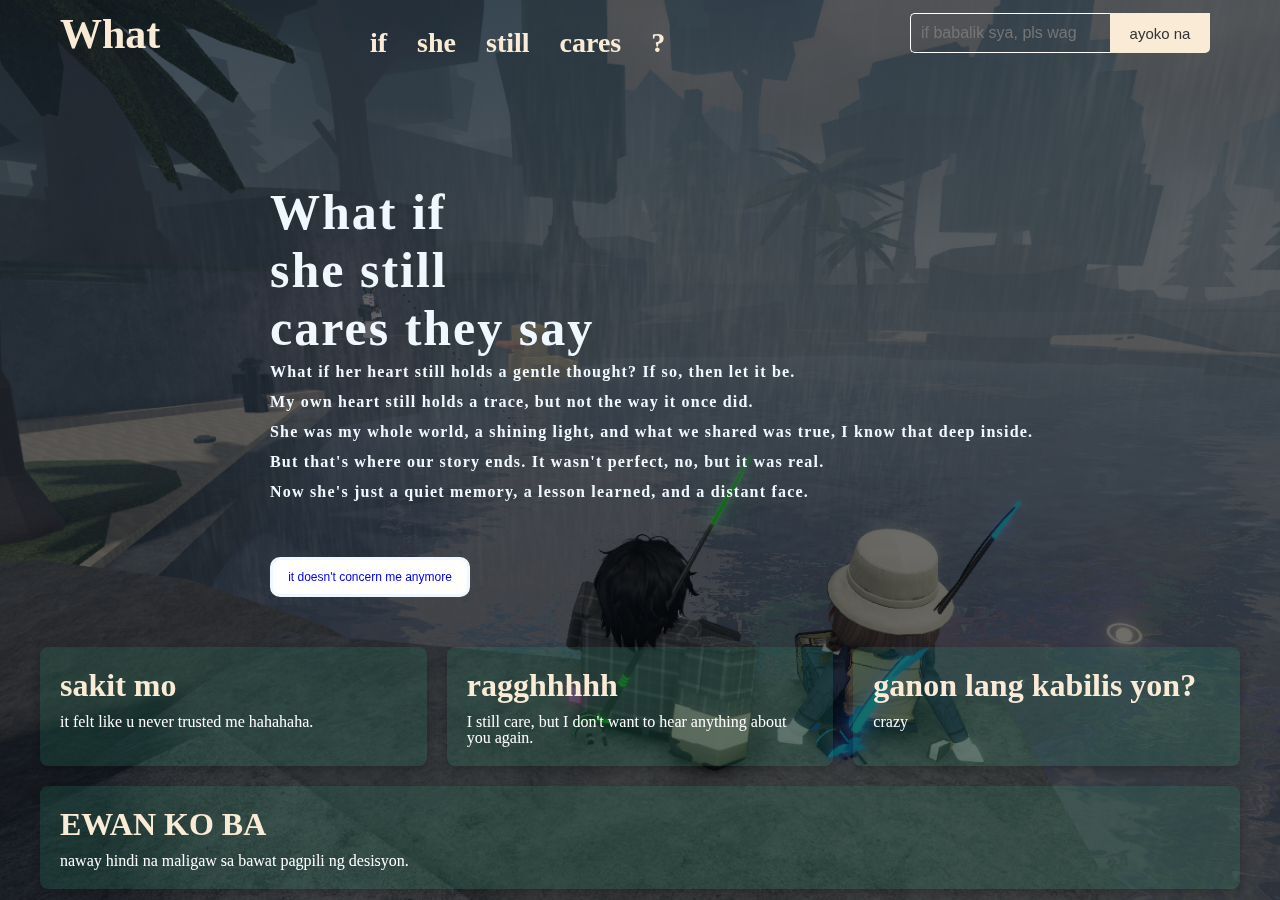
<file: index.html>
<!DOCTYPE html>
<html lang="en">
<head>
    <title>🗣🗣</title></title>
    <link rel="stylesheet" href="style.css">
</head>
<body>
<div class="main">
    <div class="navbar">
        <div class="icon">
            <h2 class="logo">What</h2>
        </div>
        <div class="menu">
            <ul>
                <li><a href="poem.html">if</a></li>
                <li><a href="#">she</a></li>
                <li><a href="#">still</a></li>
                <li><a href="#">cares</a></li>
                <li><a href="#">?</a></li>
            </ul>
        </div>
        <div class="search">
            <input class="srch" type="search" name="" placeholder="if babalik sya, pls wag">
            <a href="#"><button class="btn">ayoko na</button></a>
        </div>
    </div>
    <div class="content">
        <h1>What if <br><span>she still<span> <br>cares they say</span></span></h1>
        <p class="par">What if her heart still holds a gentle thought? If so, then let it be. 
        <br> My own heart still holds a trace, but not the way it once did. 
        <br> She was my whole world, a shining light, and what we shared was true, I know that deep inside.
        <br> But that's where our story ends. It wasn't perfect, no, but it was real. 
        <br> Now she's just a quiet memory, a lesson learned, and a distant face.</p>

        <button class="cn"><a href="#">it doesn't concern me anymore</a></button>
    </div>
    <div class="bottom-columns-section">
        <div class="columns-container">
            <div class="column">
                <h3>sakit mo</h3>
                <p>it felt like u never trusted me hahahaha.</p>
            </div>
            <div class="column">
                <h3>ragghhhhh</h3>
                <p>I still care, but I don't want to hear anything about you again.</p>
            </div>
            <div class="column">
                <h3>ganon lang kabilis yon?</h3>
                <p>crazy</p>
            </div>
            <div class="column">
                <h3>EWAN KO BA</h3>
                <p>naway hindi na maligaw sa bawat pagpili ng desisyon.</p>
            </div>
        </div>
    </div>
</div>
</body>
</html>
</file>
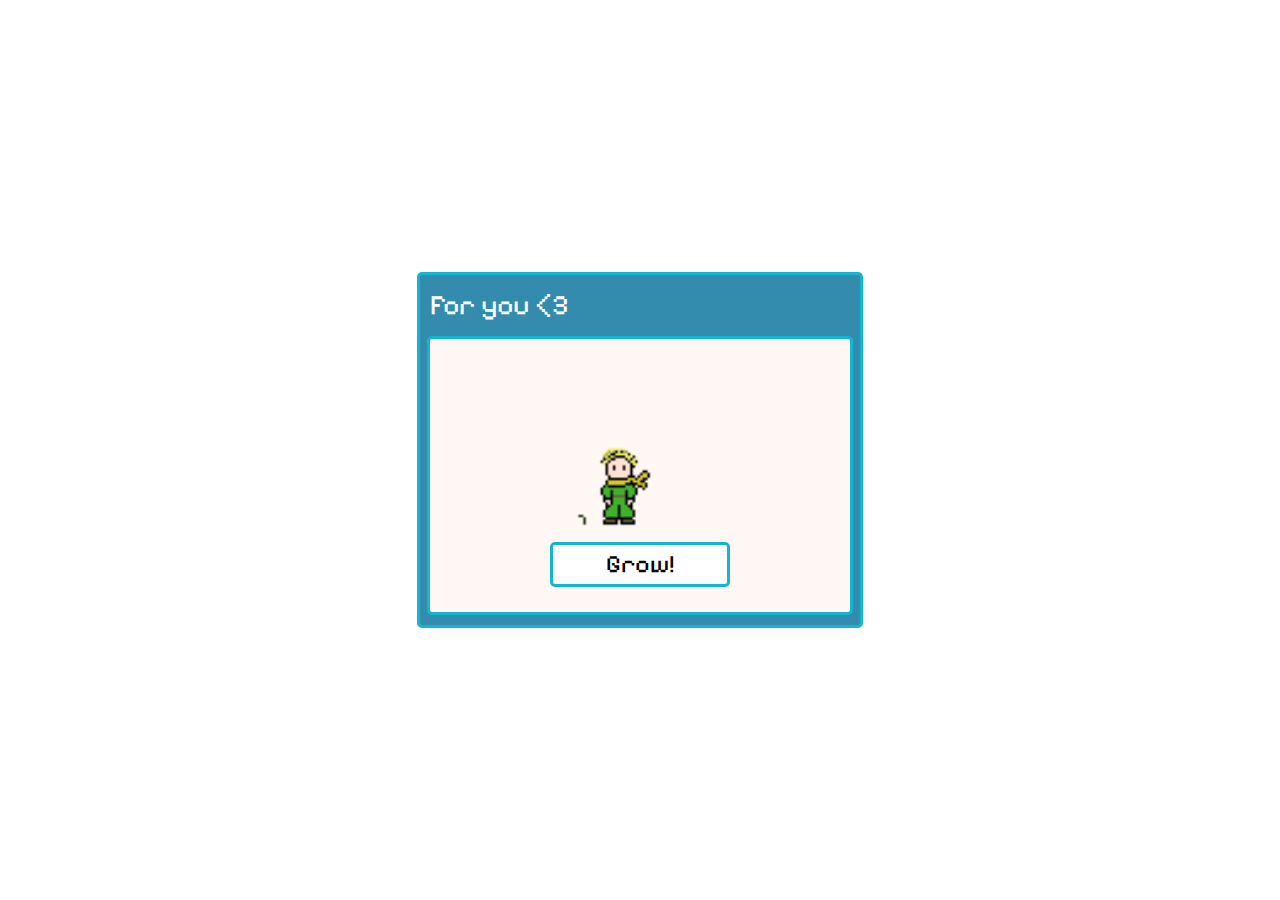
<file: image-changer-popup - Copy (2)/index.html>
<!DOCTYPE html>
<html lang="en">
<head>
  <meta charset="UTF-8">
  <meta name="viewport" content="width=device-width, initial-scale=1">
  
  <!-- CUSTOMIZE: Change the page title -->
  <title>For you &lt;3</title>
  
  <!-- CUSTOMIZE: Update the favicon path/filename as needed -->
  <link rel="icon" type="image/png" href="./assets/favicon.png" sizes="32x32">
  
  <!-- Link to your stylesheet - don't change unless you rename style.css -->
  <link rel="stylesheet" href="style.css">
  
  <!-- CUSTOMIZE: You can add Google Fonts or other resources here -->
  <link rel="preconnect" href="https://fonts.googleapis.com">
  <link rel="preconnect" href="https://fonts.gstatic.com" crossorigin>
  <link href="https://fonts.googleapis.com/css2?family=Pixelify+Sans:wght@400;500;600&display=swap" rel="stylesheet">
</head>
<body>
  <div class="container">
    <header>
      <!-- CUSTOMIZE: Change the header text -->
      <h1>For you &lt;3</h1>
      
      
    </header>
    
    <div class="inner-container">
      <!-- The image is loaded via CSS from the --image-path-content variable -->
      <div class="image-content"></div>
      
      <!-- CUSTOMIZE: Change the button text -->
      <button id="main-button">Grow!</button>
      
      <!-- CUSTOMIZE: Change the final message text -->
      <div class="final-message">wishing u a good year baks</div>
    </div>
  </div>

  <!-- Link to your JavaScript - don't change unless you rename index.js -->
  <script src="index.js"></script>
</body>
</html>
</file>
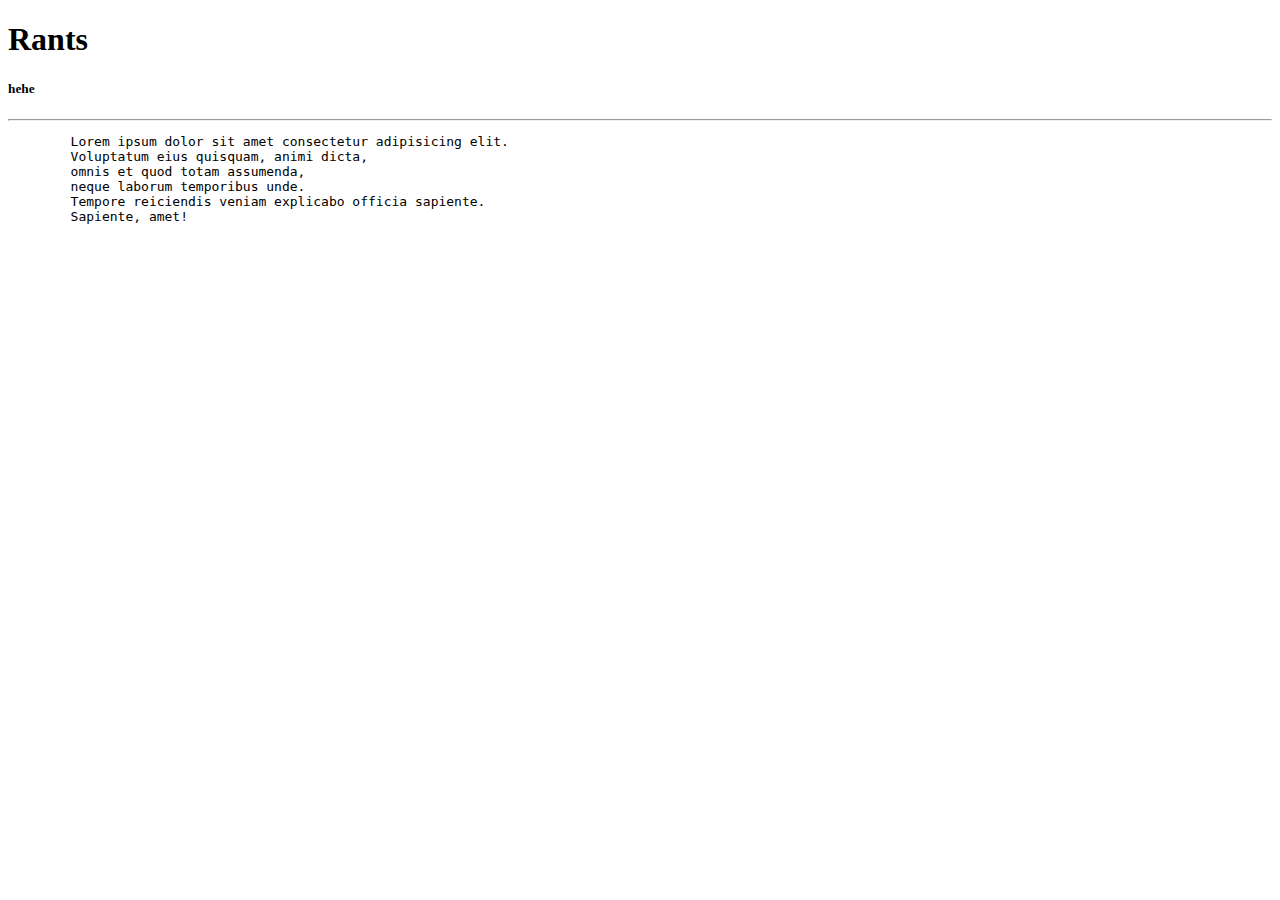
<file: poem.html>
<!DOCTYPE html>
<html lang="en">
<head>
    <div>
    <title>RANTS</title>
    <h1 class="h1">Rants</h1>
    <h5>hehe</h5>
    <hr>
    <pre>
        Lorem ipsum dolor sit amet consectetur adipisicing elit. 
        Voluptatum eius quisquam, animi dicta, 
        omnis et quod totam assumenda, 
        neque laborum temporibus unde.  
        Tempore reiciendis veniam explicabo officia sapiente. 
        Sapiente, amet!
    </pre>
    </div>
</head>
<body>
    
</body>
</html>
</file>
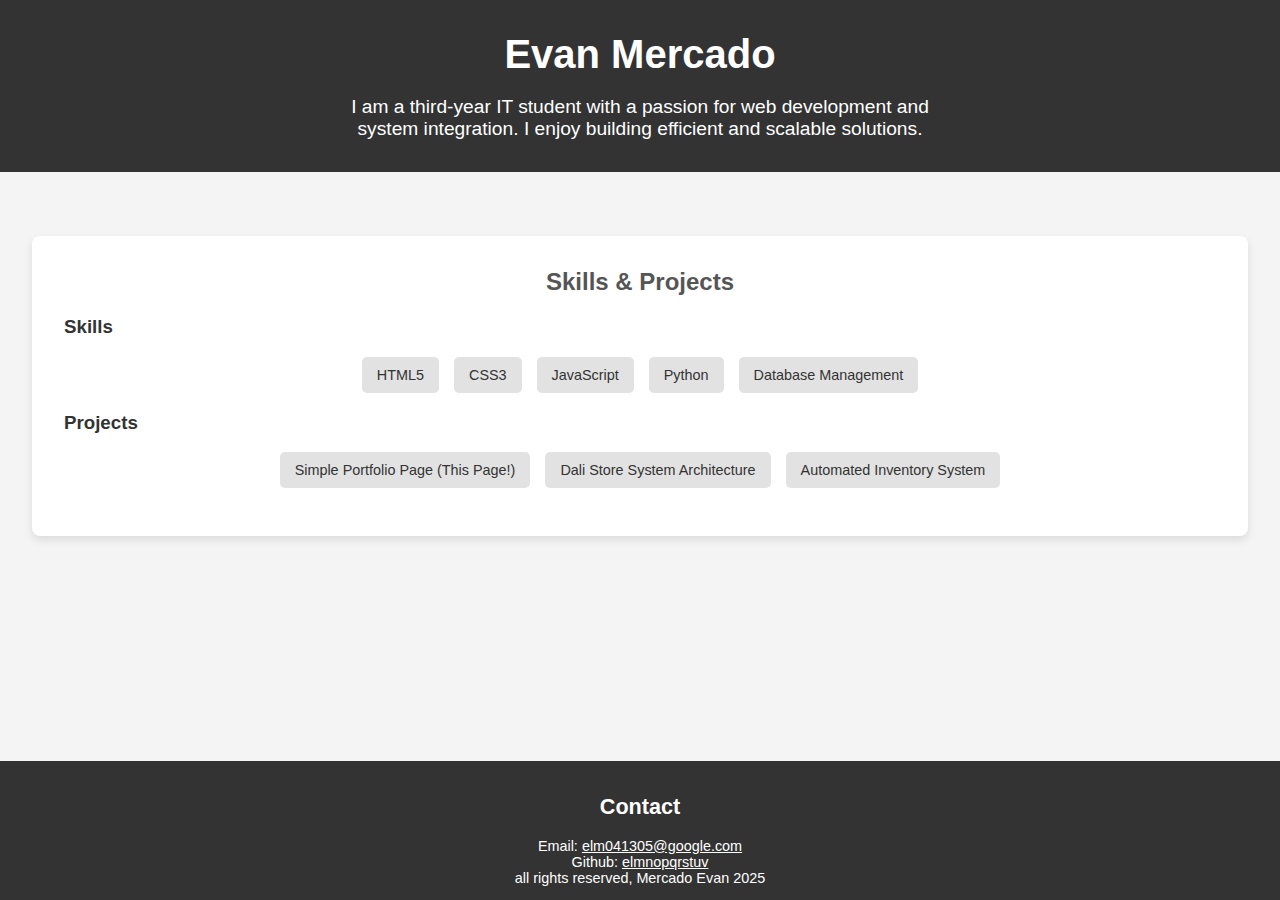
<file: responsive webpage/homepage.html>
<!DOCTYPE html>
<html lang="en">
<head>
    <meta charset="UTF-8">
    <meta name="viewport" content="width=device-width, initial-scale=1.0">
    <title>Evan's Portfolio</title>
    <style>
        
body {
    font-family: Arial, sans-serif;
    margin: 0;
    padding: 0;
    background-color: #f4f4f4;
    color: #333;
    display: flex;
    flex-direction: column;
    min-height: 100vh;
}

header {
    text-align: center;
    padding: 2em;
    background-color: #333;
    color: #fff;
}

header h1 {
    margin: 0;
    font-size: 2.5em;
    transition: font-size 0.5s ease; 
}

header p {
    font-size: 1.2em;
    max-width: 600px;
    margin: 1em auto 0;
    transition: font-size 0.5s ease; 
}


main {
    padding: 2em;
    flex-grow: 1;
}

section {
    background-color: #fff;
    padding: 2em; 
    margin-top: 2em;
    margin-bottom: 2em;
    border-radius: 8px;
    box-shadow: 0 4px 8px rgba(0, 0, 0, 0.1);
    transition: all 0.5s ease; 
}

section h2 {
    text-align: center;
    color: #555;
    margin-top: 0;
}

.skills-list, .projects-list {
    list-style: none;
    padding: 0;
    display: flex;
    flex-wrap: wrap;
    justify-content: center;
    gap: 15px;
    transition: all 0.5s ease; 
}

.skills-list li, .projects-list li {
    background-color: #e2e2e2;
    padding: 10px 15px;
    border-radius: 5px;
    font-size: 0.9em;
}

footer {
    text-align: center;
    padding: 1em;
    background-color: #333;
    color: #fff;
    font-size: 0.9em;
    transition: font-size 0.5s ease; 
}

footer p {
    margin: 0;
}


@media (max-width: 600px) {
    header h1 {
        font-size: 2em;
    }

    header p {
        font-size: 1em;
    }

    main {
        padding: 1em;
    }

    section {
        padding: 1.5em;
    }
    
    .skills-list, .projects-list {
        flex-direction: column;
        align-items: center;
        gap: 10px;
    }
}
    </style>
</head>
<body>

    <header>
        <h1>Evan Mercado</h1>
        <p>I am a third-year IT student with a passion for web development and system integration. I enjoy building efficient and scalable solutions.</p>
    </header>

    <main>
        <section>
            <h2>Skills & Projects</h2>
            <h3>Skills</h3>
            <ul class="skills-list">
                <li>HTML5</li>
                <li>CSS3</li>
                <li>JavaScript</li>
                <li>Python</li>
                <li>Database Management</li>
            </ul>
            <h3>Projects</h3>
            <ul class="projects-list">
                <li>Simple Portfolio Page (This Page!)</li>
                <li>Dali Store System Architecture</li>
                <li>Automated Inventory System</li>
            </ul>
        </section>
    </main>

    <footer>
        <h2>Contact</h2>
        <p>Email: <a href="https://mail.google.com/mail/" style="color: #fff;">elm041305@google.com</a></p>
        <p>Github: <a href="https://github.com/elmnopqrstuv" style="color: #fff;">elmnopqrstuv</a></p>
        <p>all rights reserved, Mercado Evan 2025</p>
    </footer>

</body>
</html>
</file>
<file: style.css>
*{
    margin: 0;
    padding: 0;
}

.main{
    width: 100%;
    background: linear-gradient(to top, rgba(0,0,0,0.5)50%, rgba(0,0,0,0.5)50%), url(icon.png);
    background-position: center;
    background-size: cover;
    height: 109vh;
    position: fixed;
}

.navbar{
    width: 1200px;
    height: 75px;
    margin: auto;
}

.icon{
    width: 300px;
    float: left;
    height: 70px;
}

.logo{
    color: antiquewhite;
    font-size: 42px;
    font-family: Georgia, 'Times New Roman', Times, serif;
    padding-left: 20px;
    float: left;
    padding-top:  10px;
}

.menu{
    width: 400px;
    float: left;
    height:  70px;
}

ul{
    float: left;
    display: flex;
    justify-content: center;
    align-items: center;
}

ul li{
    list-style: none;
    margin-left: 30px;
    margin-top: 27px;
    font-size: 28px;
}

ul li a{
    text-decoration:  none;
    color: antiquewhite;
    font-family: Georgia, 'Times New Roman', Times, serif;
    font-weight: bold;
    transition: 0.4s ease-in-out;
}

ul li a:hover{
    color: aliceblue;
}

.search{
    display: flex;
    width: 330px;
    margin-left: 270px;
    align-items: center;
    margin-left: auto;
}

.srch{
    float: left;
    width: 200px;
    height: 40px;
    background: transparent;
    border: 1px solid white;
    margin-top: 13px;
    color: white;
    border-right: none;
    font-size: 16px;
    float: left;
    padding: 10px;
    border-bottom-left-radius: 5px;
    border-top-left-radius: 5px;
}

.btn{
    width: 100px;
    height: 40px;
    background: antiquewhite;
    border: 2px aliceblue;
    margin-top: 13px;
    color: #333;
    font-size: 15px;
    border-bottom-right-radius: 5px;
    border-bottom-right-radius: 5px;
}

.btn:focus{
    outline: none;
}

.srch:focus{
    outline: none;
}

.content{
    width: 1200px;
    height: auto;
    color: aliceblue;
    padding-left: 0;
    justify-content: flex-start;
    position: sticky;
    margin-left: 250px;
}

.content .par{
    padding-left: 20px;
    padding-bottom: 50px;
    font-family: Georgia, 'Times New Roman', Times, serif;
    letter-spacing: 1.2px;
    line-height: 30px;
    font-weight: bold;
    position: sticky;
}

.content .cn{
    width: 200px;
    height: 40px;
    background: white;
    border: solid aliceblue;
    margin-bottom: 10px;
    margin-left: 20px;
    font-size: 12px;
    border-radius: 10px;
    cursor: pointer;
}

.content .cn a{
    text-decoration: none;
}

.content h1{
    font-family: Georgia, 'Times New Roman', Times, serif;
    font-size: 50px;
    padding-left: 20px;
    margin-top: 9%;
    letter-spacing: 2px;
    text-align: justify;
}

/*experiment */

.bottom-columns-section {
            background-color: transparent; /* Dark background for this section */
            padding: 40px 20px;
            color: white;
            text-align: center;
        }

        .columns-container {
            display: flex;
            flex-wrap: wrap; /* Allows columns to wrap to the next line */
            justify-content: space-around; /* Distributes space around columns */
            gap: 20px; /* Space between columns */
            max-width: 1200px; /* Max width for the columns content */
            margin: 0 auto; /* Center the container */
        }

        .column {
            background-color: rgba(38, 146, 110, 0.2); /* Semi-transparent blue background */
            padding: 20px;
            border-radius: 8px;
            box-shadow: 0 4px 8px rgba(0, 0, 0, 0.2);
            flex: 1 1 calc(25% - 20px); /* Flex grow, shrink, and basis for 4 columns with gap */
            min-width: 200px; /* Minimum width before wrapping */
            text-align: left; /* Align text within columns to the left */
        }

        .column h3 {
            font-size: 2rem;
            margin-bottom: 10px;
            color: antiquewhite;
            font-weight: 600;
        }

        .column p {
            font-size: 1rem;
            line-height: 1;
        }

        /* Responsive Adjustments */
        @media (max-width: 768px) {
            .navbar {
                flex-direction: column;
                height: auto;
                align-items: flex-start;
            }
            .logo {
                padding-top: 0;
                margin-bottom: 1rem;
            }
            .menu {
                width: 100%;
                justify-content: flex-start;
                margin-bottom: 1rem;
            }
            .menu ul {
                width: 100%;
                justify-content: flex-start;
            }
            .search {
                width: 100%;
                margin-left: 0;
                justify-content: center;
            }
            .srch, .btn {
                margin-top: 0;
            }

            .main-content-area {
                padding-left: 10px;
                justify-content: center;
            }

            .content {
                width: 90%;
                max-width: 420px;
                text-align: center;
            }

            .content .par {
                text-align: center;
            }

            .content h1 {
                font-size: 36px;
            }

            .scroll-down-info {
                bottom: 10px;
                right: 10px;
                font-size: 12px;
                padding: 5px;
                max-width: 120px;
                align-items: center;
            }
            .scroll-down-info .arrow-down {
                font-size: 20px;
            }

            /* Adjust columns for smaller screens */
            .columns-container {
                flex-direction: column; /* Stack columns vertically */
                gap: 15px; /* Adjust gap when stacked */
            }

            .column {
                flex: 1 1 100%; /* Make each column take full width */
                min-width: unset; /* Remove min-width when stacked */
                text-align: center; /* Center text within stacked columns */
            }
        }
</file>
<file: image-changer-popup - Copy (2)/style.css>
/* Customization Variables */
:root {
    /* Colors */
    --color-page-background: #50AFC9;
    --color-main-container-background: #338bad;
    --color-inner-container-background: #FFF7F4;
    --color-border: #14b5d1;
    --color-button-background: #FFF;
    --color-heading-text: #FFF;
    --color-button-text: #000000;
    --color-message-text: #08277a;
    
    /* Images */
    
    --image-path-content: url('assets/image-content/image-1.png');
    
    /* Fonts */
    --font-family-main: "Pixelify Sans", sans-serif;
    --font-size-large: 1.75rem;
    --font-size-medium: 1.5635rem;
    
    /* Border Radius */
    --border-radius: 0.31269rem;
    
    /* Border Width */
    --border-width-main: 3px;
    --border-width-inner: 3.413px;
    
    /* Spacing */
    --padding-container: 0.62538rem;
    --gap-icons: 0.375rem;
    --gap-button: 0.58369rem;
  }
  
  /* Base styles */
  body {
    margin: 0;
    padding: 0;
    min-height: 100vh;
    display: flex;
    justify-content: center;
    align-items: center;
    background: var(--color-page-background) var(--image-path-background) bottom center no-repeat;
    background-size: 100% auto; /* Desktop view */
  }
  
  h1 { 
    color: var(--color-heading-text);
    font-family: var(--font-family-main);
    font-size: var(--font-size-large);
    font-weight: 400;
    font-style: normal;
    line-height: normal;
  }
  
  /* Container styles */
  .container {
    position: relative;
    width: 420px;
    aspect-ratio: 420 / 330;
    border: var(--border-width-main) solid var(--color-border);
    border-radius: var(--border-radius);
    background: var(--color-main-container-background);
    display: flex;
    flex-direction: column;
    justify-content: space-between;
    align-items: center;
    overflow: hidden;
    padding: var(--padding-container);
  }
  
  /* Inner container */
  .inner-container {
    position: relative;
    width: 100%;
    aspect-ratio: 430 / 280;
    border: var(--border-width-inner) solid var(--color-border);
    border-radius: var(--border-radius);
    background: var(--color-inner-container-background);
    display: flex;
    flex-direction: column;
    justify-content: center;
    align-items: center;
    overflow: hidden;
  }
  
  /* Header */
  header {
    display: flex;
    flex-direction: row;
    justify-content: space-between;
    align-items: center;
    width: 100%;
    height: 12%;
    text-align: center;
    box-sizing: border-box;
    margin: 0;
    padding: 0;
  }
  
  /* Shrink Close Icons */
  .shrink-close-icons {
    display: flex;
    align-items: center;
    gap: var(--gap-icons);
  }
  
  /* Icons */
  .shrink-icon {
    width: 24px;
    height: 24px;
    object-fit: cover;
    border-radius: 2px;
    opacity: 1;
    transition: opacity 0.2s ease-in-out;
  }
  
  /* Image Content */
  .image-content {
    position: relative;
    height: 65%;
    aspect-ratio: 142.5 / 171;
    display: flex;
    flex-direction: column;
    justify-content: flex-start;
    align-items: center;
    background: var(--image-path-content) no-repeat center;
    background-size: contain;
    transition: opacity 0.5s ease;
    opacity: 1;
  }
  
  /* Main Button */
  #main-button {
    position: relative;
    height: 16.5%;
    aspect-ratio: 175 / 44;
    display: flex;
    justify-content: center;
    align-items: center;
    gap: var(--gap-button);
    border: var(--border-width-inner) solid var(--color-border);
    border-radius: var(--border-radius);
    background: var(--color-button-background);
    color: var(--color-button-text);
    text-align: center;
    font-family: var(--font-family-main);
    font-size: var(--font-size-medium);
    font-weight: 400;
    font-style: normal;
    line-height: normal;
    transition: transform 0.2s ease;
  }
  
  #main-button:hover {
    transform: scale(1.05);
  }
  
  .final-message {
    display: none; /* Hide it initially */
    color: var(--color-message-text);
    text-align: center;
    font-family: var(--font-family-main);
    font-size: var(--font-size-large);
    font-style: normal;
    font-weight: 400;
    line-height: normal;
    margin-top: 4px;
  }
  
  /* Responsive Styles for Mobile */
  @media (max-width: 768px) {
    body {
      background-size: cover;
      background-position: bottom center;
    }
  
    .container {
      margin: 1rem;
    }
  
    h1 {
      font-size: calc(var(--font-size-large) - 0.25rem);
    }
  }
</file>
